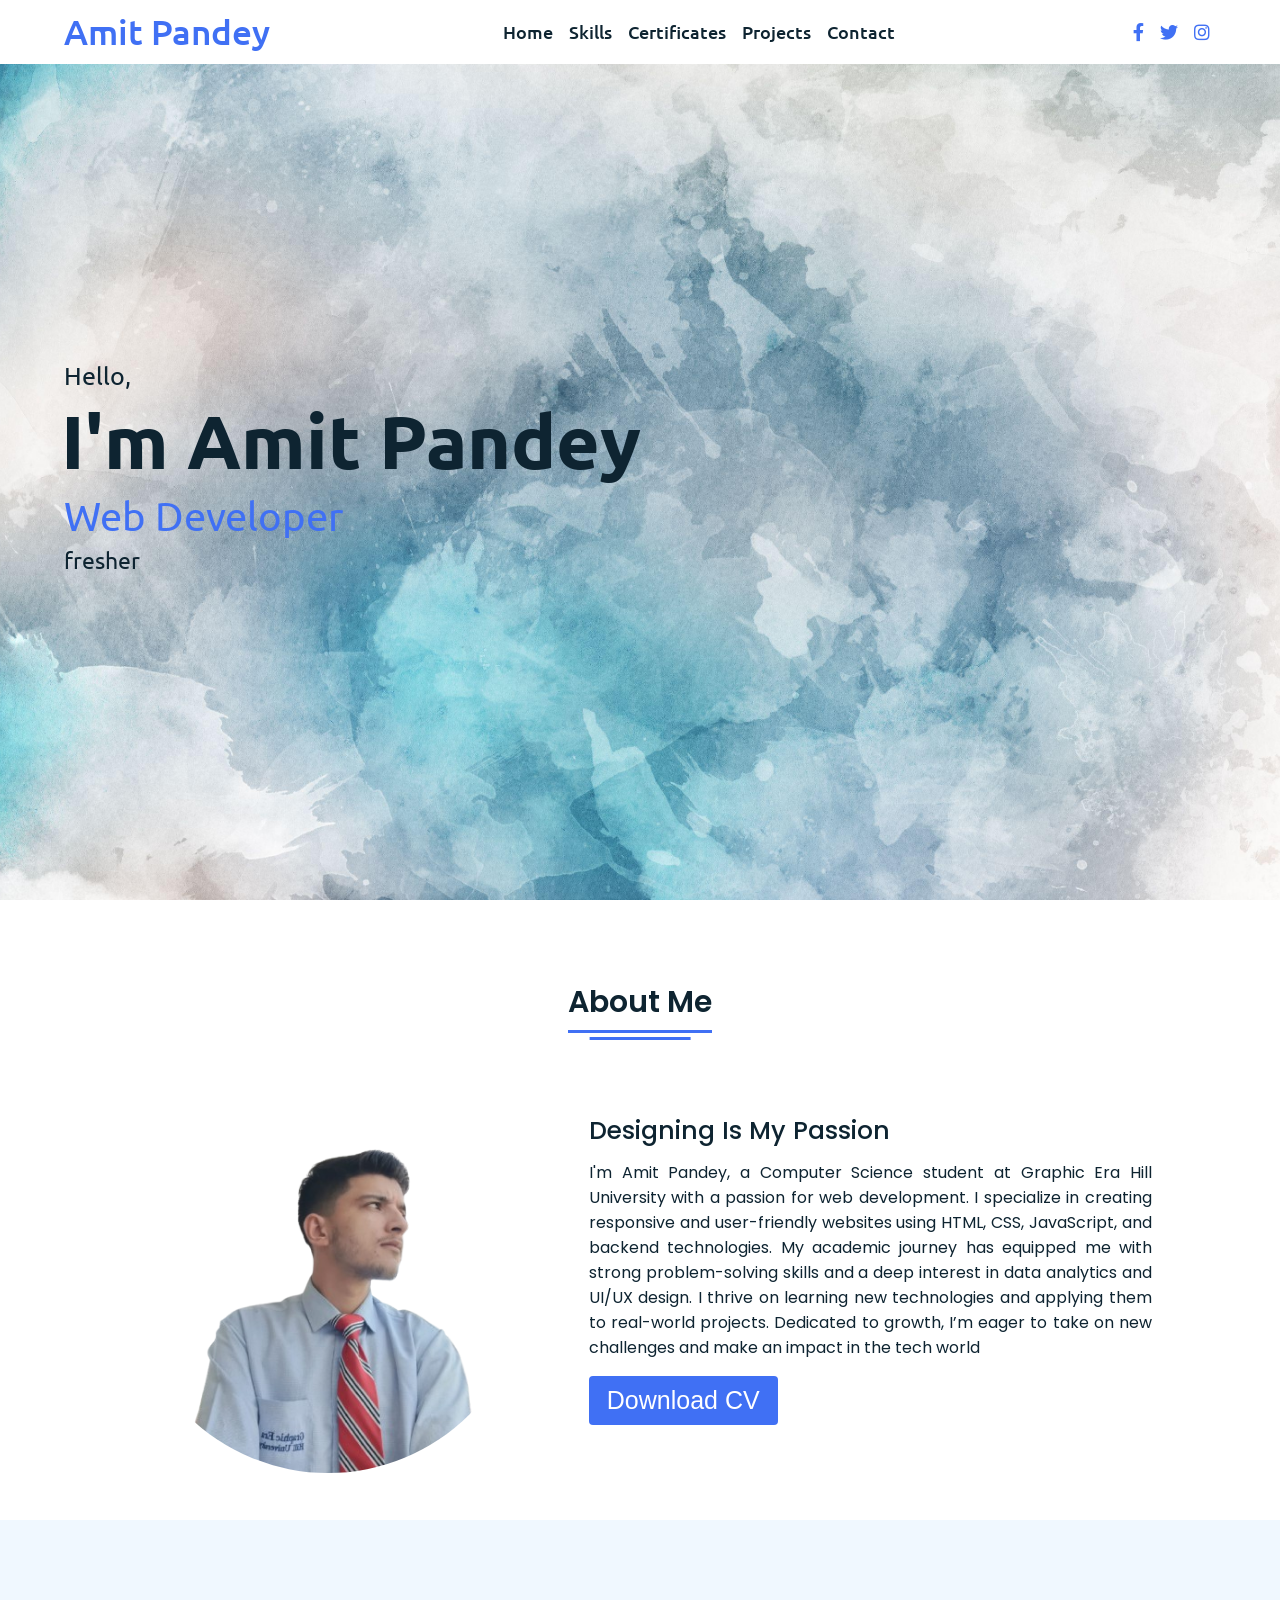
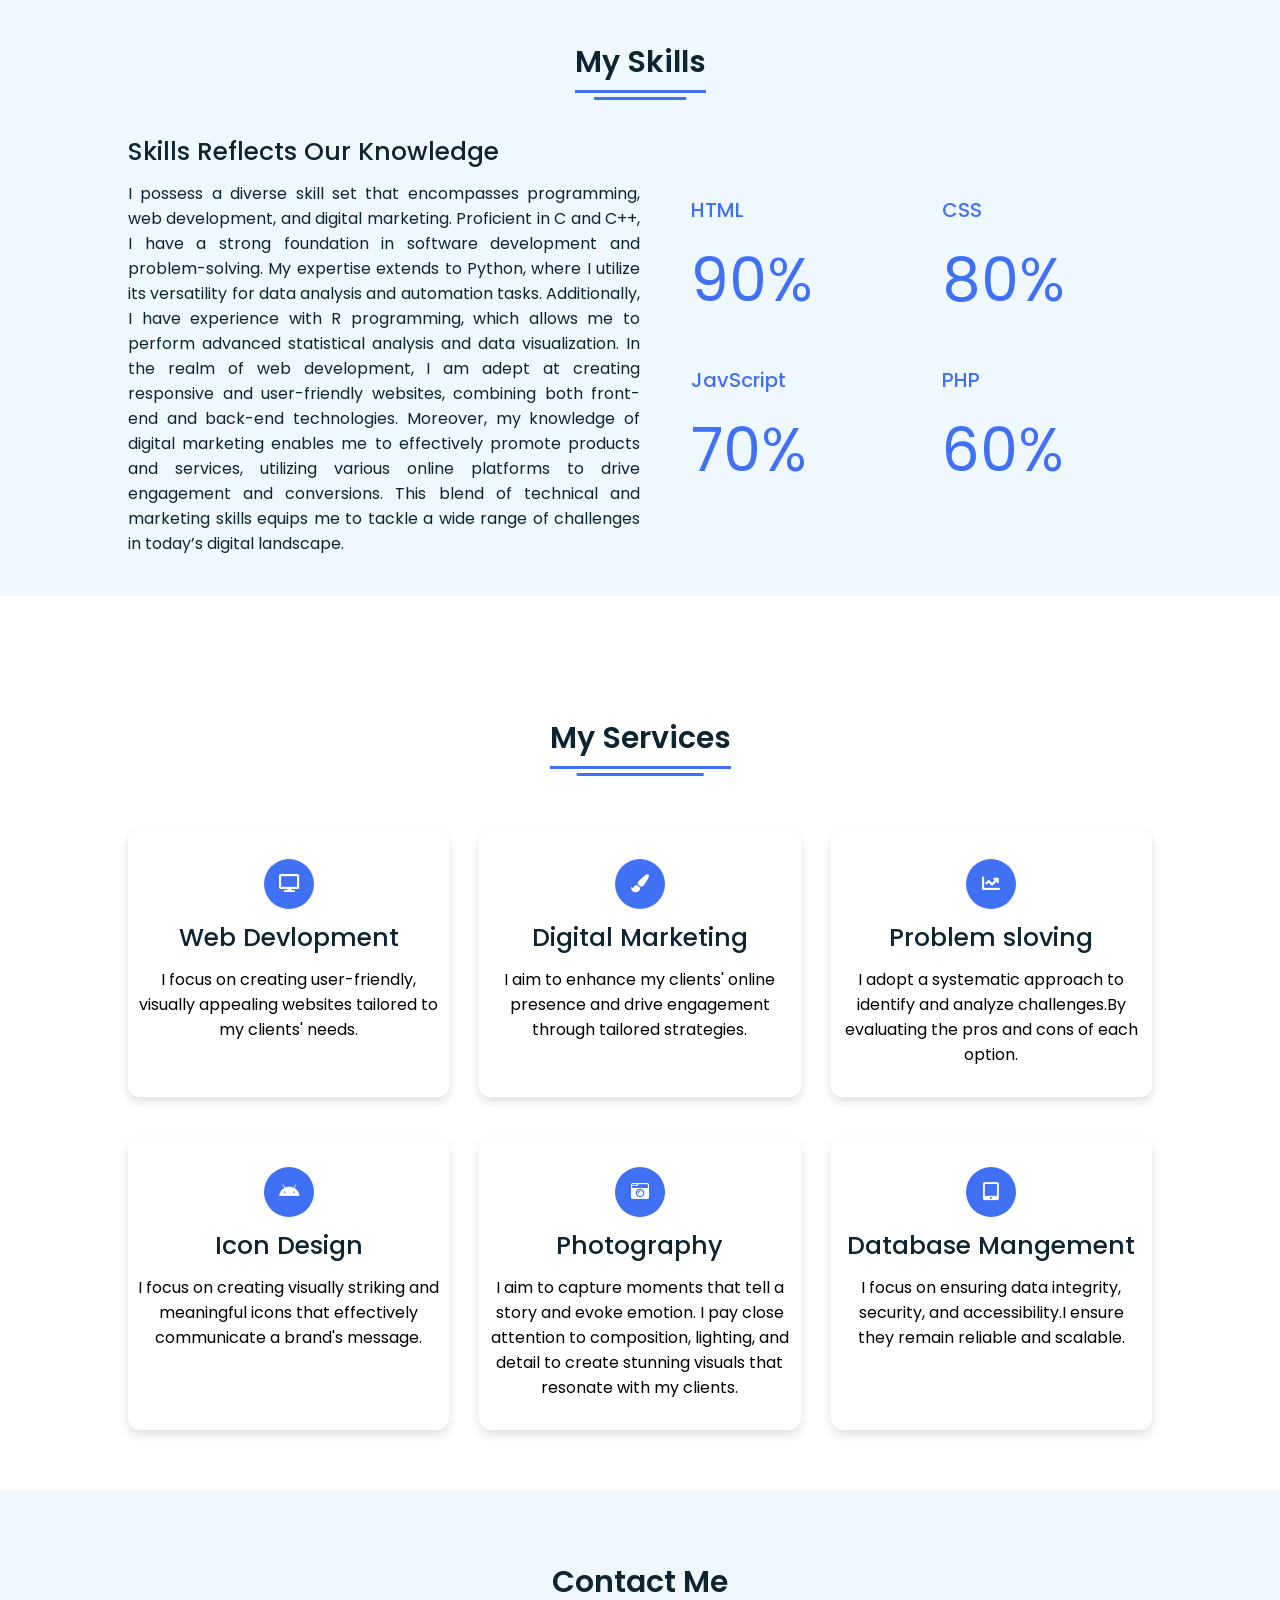
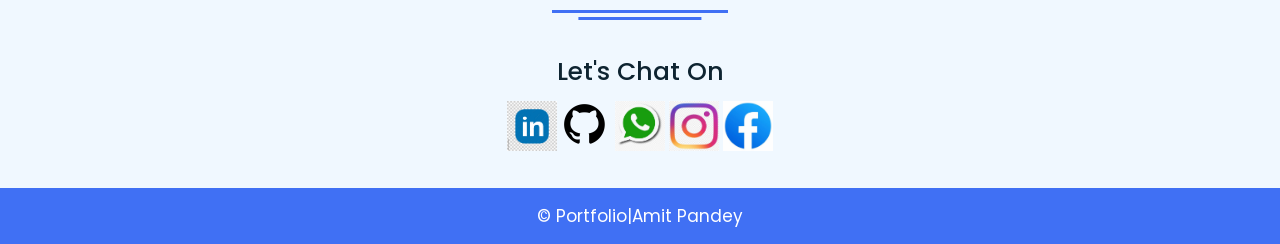
<file: index.html>
<!DOCTYPE html>
<html lang="en" dir="ltr">
  <head>
    <meta charset="UTF-8" />
    <title>Portfolio|Home</title>
    <link rel="stylesheet" href="css/portfolio.css" />
    <link rel="stylesheet" href="https://cdnjs.cloudflare.com/ajax/libs/font-awesome/5.15.2/css/all.min.css" />
    <meta name="viewport" content="width=device-width, initial-scale=1.0" />
  </head>
  <body>
    <div class="scroll-button">
      <a href="index.html"><i class="fas fa-arrow-up"></i></a>
    </div>
    <nav>
      <div class="navbar">
        <div class="logo"><a href="contect.html">Amit Pandey</a></div>
        <ul class="menu">
          <li><a href="index.html">Home</a></li>
          <li><a href="skills.html">Skills</a></li>
          <li><a href="certificates.html">Certificates</a></li>
          <li><a href="projects.html">Projects</a></li>
          <li><a href="contect.html">Contact</a></li>
          <div class="cancel-btn">
            <i class="fas fa-times" id="phone_menu"></i>
          </div>
        </ul>
        <div class="media-icons">
          <a href="https://www.facebook.com/me/"><i class="fab fa-facebook-f"></i></a>
          <a href="https://x.com/CodeCrunchersTV"><i class="fab fa-twitter"></i></a>
          <a href="https://www.instagram.com/with_a.m.i.t/"><i class="fab fa-instagram"></i></a>
        </div>
        
      </div>
    </nav>

    <!-- Home Section Start -->
    <section class="home" id="home">
      <div class="home-content">
        <div class="text">
          <div class="text-one">Hello,</div>
          <div class="text-two">I'm Amit Pandey</div>
          <div class="text-three">Web Developer</div>
          <div class="text-four">fresher</div>
        </div>
      </div>
    </section>

    <!-- About Section Start -->
    <section class="about" id="about">
      <div class="content">
        <div class="title"><span>About Me</span></div>
        <div class="about-details">
          <div class="left">
            <img src="img/myphoto.png" alt="" />
          </div>
          <div class="right">
            <div class="topic">Designing Is My Passion</div>
            <p>
              I'm Amit Pandey, a Computer Science student at Graphic Era Hill University with a passion for web development. I specialize in creating responsive and user-friendly websites using HTML, CSS, JavaScript, and backend technologies. My academic journey has equipped me with strong problem-solving skills and a deep interest in data analytics and UI/UX design. I thrive on learning new technologies and applying them to real-world projects. Dedicated to growth, I’m eager to take on new challenges and make an impact in the tech world
            </p>
            <div class="button">
              <button href="" value="file">Download CV</button>
            </div>
          </div>
        </div>
      </div>
    </section>

    <!-- My Skill Section Start -->
    <!-- Section Tag and Other Div will same where we need to put same CSS -->
    <section class="skills" id="skills">
      <div class="content">
        <div class="title"><span>My Skills</span></div>
        <div class="skills-details">
          <div class="text">
            <div class="topic">Skills Reflects Our Knowledge</div>
<p>I possess a diverse skill set that encompasses programming, web development, and digital marketing. Proficient in C and C++, I have a strong foundation in software development and problem-solving. My expertise extends to Python, where I utilize its versatility for data analysis and automation tasks. Additionally, I have experience with R programming, which allows me to perform advanced statistical analysis and data visualization. In the realm of web development, I am adept at creating responsive and user-friendly websites, combining both front-end and back-end technologies. Moreover, my knowledge of digital marketing enables me to effectively promote products and services, utilizing various online platforms to drive engagement and conversions. This blend of technical and marketing skills equips me to tackle a wide range of challenges in today’s digital landscape.</p>
          </div>
          <div class="boxes">
            <div class="box">
              <div class="topic">HTML</div>
              <div class="per">90%</div>
            </div>
            <div class="box">
              <div class="topic">CSS</div>
              <div class="per">80%</div>
            </div>
            <div class="box">
              <div class="topic">JavScript</div>
              <div class="per">70%</div>
            </div>
            <div class="box">
              <div class="topic">PHP</div>
              <div class="per">60%</div>
            </div>
          </div>
        </div>
      </div>
    </section>

    <!-- My Services Section Start -->
    <section class="services" id="services">
      <div class="content">
        <div class="title"><span>My Services</span></div>
        <div class="boxes">
          <div class="box">
            <div class="icon">
              <i class="fas fa-desktop"></i>
            </div>
            <div class="topic">Web Devlopment</div>
            <p>I focus on creating user-friendly, visually appealing websites tailored to my clients' needs.</p>
          </div>
          <div class="box">
            <div class="icon">
              <i class="fas fa-paint-brush"></i>
            </div>
            <div class="topic">Digital Marketing</div>
            <p>I aim to enhance my clients' online presence and drive engagement through tailored strategies.</p>
          </div>
          <div class="box">
            <div class="icon">
              <i class="fas fa-chart-line"></i>
            </div>
            <div class="topic">Problem sloving</div>
            <p>I adopt a systematic approach to identify and analyze challenges.By evaluating the pros and cons of each option.</p>
          </div>
          <div class="box">
            <div class="icon">
              <i class="fab fa-android"></i>
            </div>
            <div class="topic">Icon Design</div>
            <p>I focus on creating visually striking and meaningful icons that effectively communicate a brand's message.</p>
          </div>
          <div class="box">
            <div class="icon">
              <i class="fas fa-camera-retro"></i>
            </div>
            <div class="topic">Photography</div>
            <p>I aim to capture moments that tell a story and evoke emotion. I pay close attention to composition, lighting, and detail to create stunning visuals that resonate with my clients.</p>
          </div>
          <div class="box">
            <div class="icon">
              <i class="fas fa-tablet-alt"></i>
            </div>
            <div class="topic">Database Mangement</div>
            <p>I focus on ensuring data integrity, security, and accessibility.I ensure they remain reliable and scalable.</p>
          </div>
        </div>
      </div>
    </section>

    <!-- Contact Me section Start -->
    <section class="contact" id="contact">
      <div class="content">
        <div class="title"><span>Contact Me</span></div>
        <div class="text">
          <div class="topic">Let's Chat On</div>
          <a href="https://www.linkedin.com/in/amit-pandey-a8a4012a5/?lipi=urn%3Ali%3Apage%3Ad_flagship3_feed%3BUiGsypplTiOs8cSrGOnVCQ%3D%3D"><img src="img/lll.jpg" alt="LinkedIn"></a>
          <a href="https://github.com/codecruncher01"><img src="img/git.png" alt="GitHub"></a>
          <a href="contect.html"><img src="img/wh.jpg" alt="Whatsapp"></a>
          <a href="https://www.instagram.com/with_a.m.i.t/"><img src="img/ins.jpg" alt="Instagram"></a>
          <a href="https://www.facebook.com/me/"><img src="img/fb.jpg" alt="Facebook"></a>
          </div>
        </div>
      </div>
    </section>

    <!-- Footer Section Start -->
    <footer>
      <div class="text">
        <span> &#169; Portfolio|Amit Pandey</span>
      </div>
    </footer>

    <script src="portfolio.js"></script>
  </body>
</html>
</file>
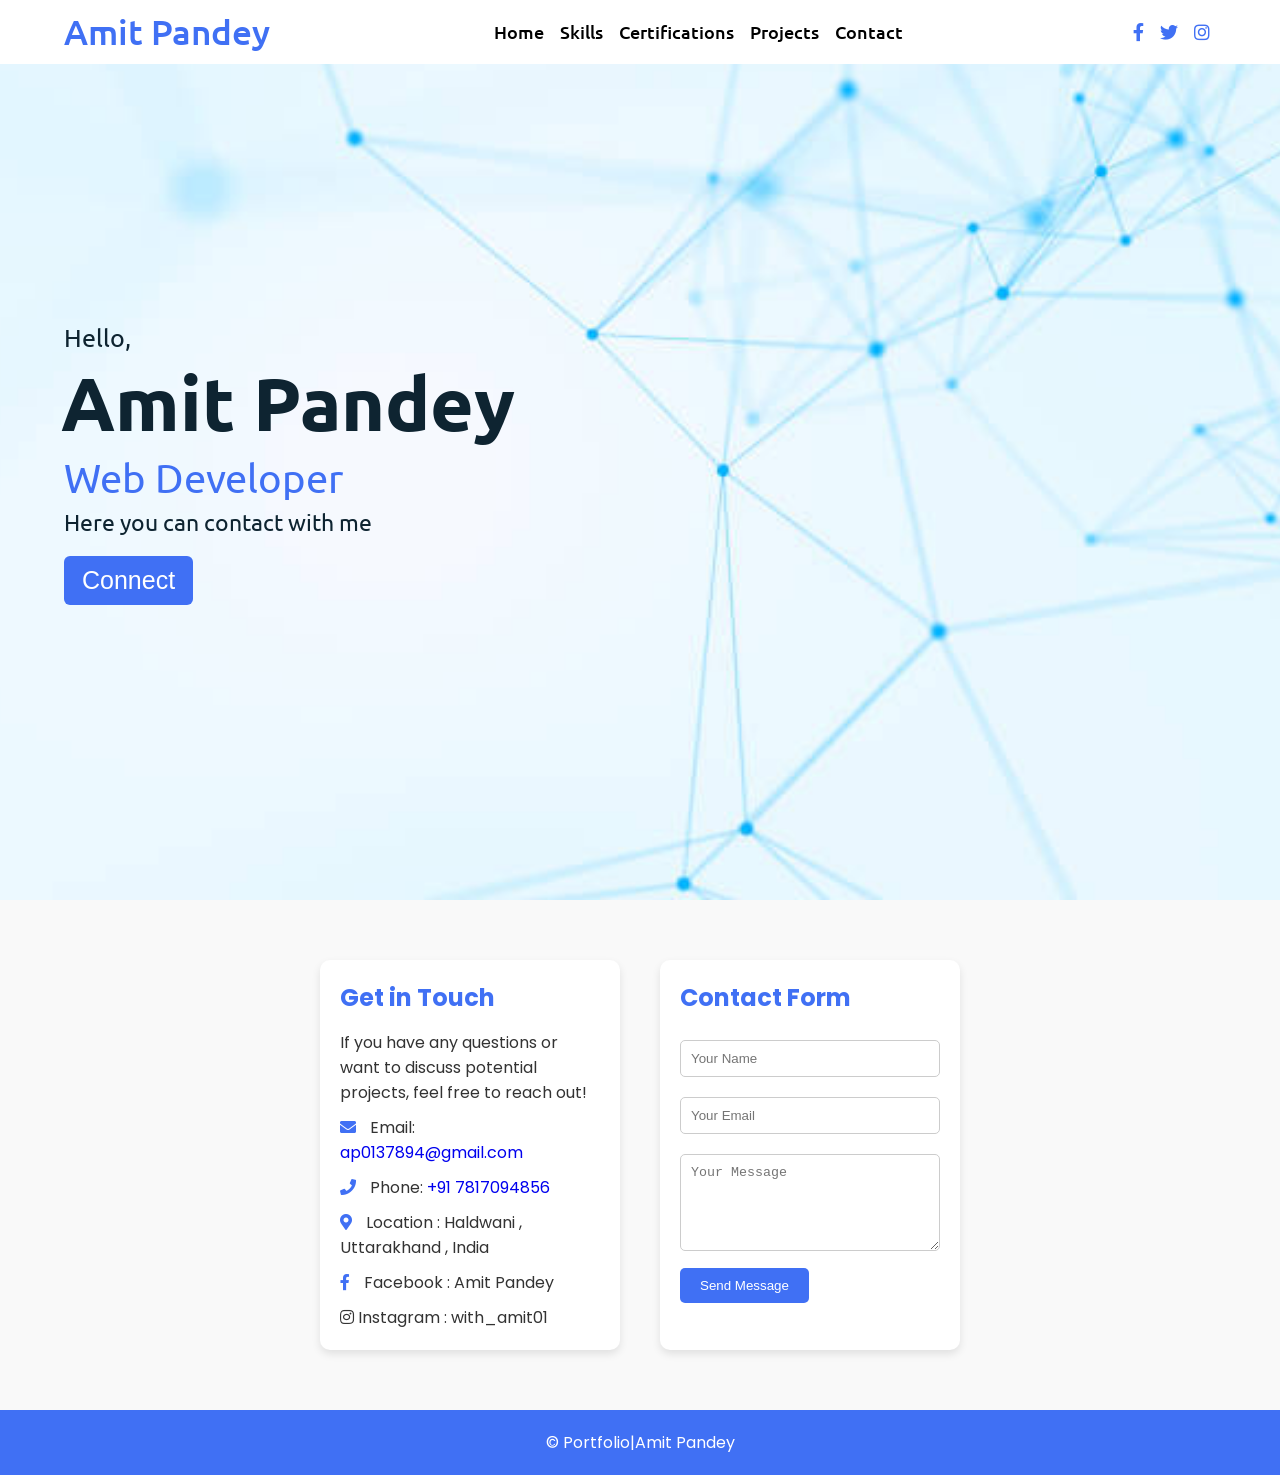
<file: contect.html>
<!DOCTYPE html>
<html lang="en">
  <head>
    <meta charset="UTF-8" />
    <meta name="viewport" content="width=device-width, initial-scale=1.0" />
    <title>Portfolio|Contact</title>
    <link rel="stylesheet" href="css/contect.css" />
    <link rel="stylesheet" href="https://cdnjs.cloudflare.com/ajax/libs/font-awesome/5.15.2/css/all.min.css" />
  </head>
  <body>
    <nav>
        <div class="navbar">
          <div class="logo"><a href="contect.css">Amit Pandey</a></div>
          <ul class="menu">
            <li><a href="index.html">Home</a></li>
            <li><a href="skills.html">Skills</a></li>
            <li><a href="certificates.html">Certifications</a></li>
            <li><a href="projects.html">Projects</a></li>
            <li><a href="contect.html">Contact</a></li>
            <div class="cancel-btn">
              <i class="fas fa-times"></i>
            </div>
          </ul> 
          <div class="media-icons">
            <a href="https://www.facebook.com/me/"><i class="fab fa-facebook-f"></i></a>
            <a href="https://x.com/CodeCrunchersTV"><i class="fab fa-twitter"></i></a>
            <a href="https://www.instagram.com/with_a.m.i.t/"><i class="fab fa-instagram"></i></a>
          </div>
        </div>
        <div class="menu-btn">
          <i class="fas fa-bars"></i>
        </div>
      </nav>
  
      <!-- Home Section Start -->
      <section class="home" id="home">
        <div class="home-content">
          <div class="text">
            <div class="text-one">Hello,</div>
            <div class="text-two">Amit Pandey</div>
            <div class="text-three">Web Developer</div>
            <div class="text-four">Here you can contact with me</div>
          </div>
          <div class="button">
            <button>Connect</button>
          </div>
        </div>
      </section>

    <!-- Contact Section Start -->
    <section class="contact" id="contact">
      <div class="contact-container">
        <div class="contact-info">
          <h2>Get in Touch</h2>
          <p>If you have any questions or want to discuss potential projects, feel free to reach out!</p>
          <div class="info-item">
            <i class="fas fa-envelope"></i>
            <span>Email: <a href="ap0137894@gmail.com">
                  ap0137894@gmail.com</a></span>
          </div>
          <div class="info-item">
            <i class="fas fa-phone"></i>
            <span>Phone: <a href="tel: +91 7817094856">
                  +91 7817094856</a></span>
          </div>
          <div class="info-item">
            <i class="fas fa-map-marker-alt"></i>
            <span> Location : Haldwani , 
                    Uttarakhand , India</span>
          </div>
        <div class="info-item">
          <i class="fab fa-facebook-f"></i>
          <span> Facebook : Amit Pandey</span>
        </div>
        <div>
          <i class="fab fa-instagram"></i>
          <span>Instagram : with_amit01</span>
        </div>
        </div>

        <div class="contact-form">
          <h2>Contact Form</h2>
          <form action="your-form-handler.php" method="POST">
            <input type="text" name="name" placeholder="Your Name" required />
            <input type="email" name="email" placeholder="Your Email" required />
            <textarea name="message" rows="5" placeholder="Your Message" required></textarea>
            <button type="submit">Send Message</button>
          </form>
        </div>
      </div>
    </section>

    <footer>
      <div class="text">
        <span>&#169; Portfolio|Amit Pandey</span>
      </div>
    </footer>
  </body>
</html>
</file>
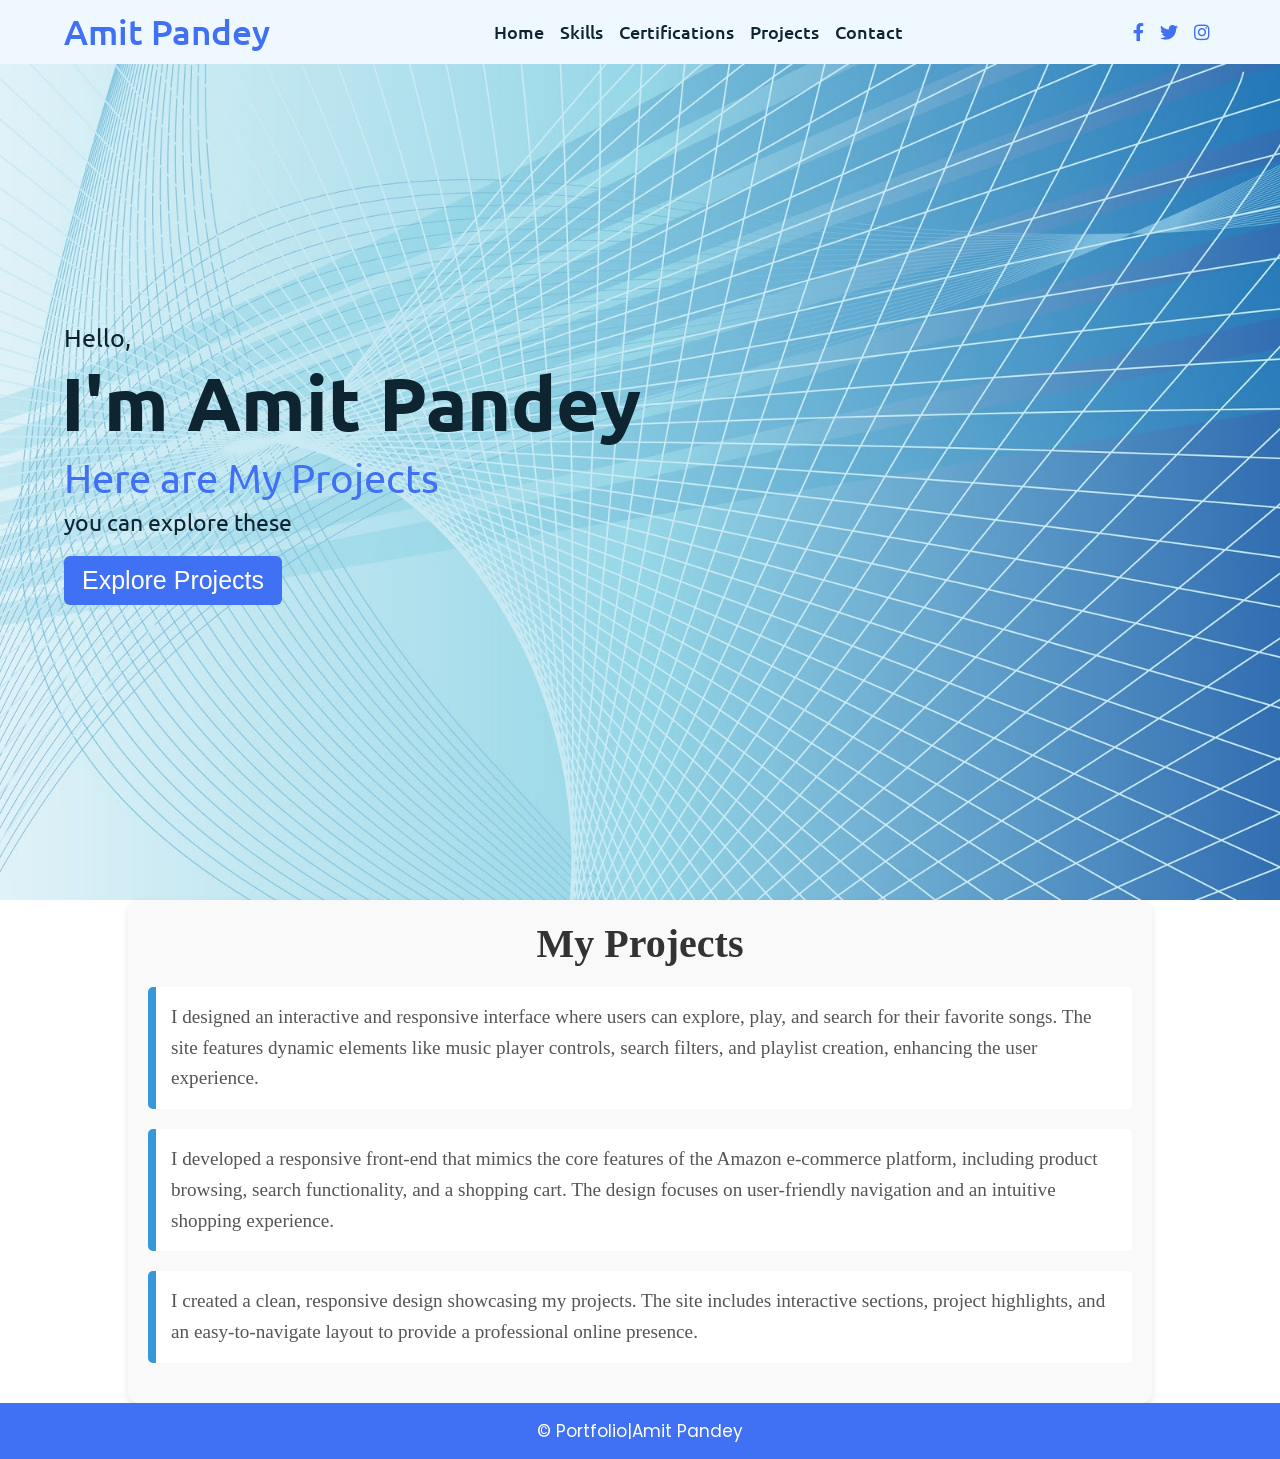
<file: projects.html>
<!DOCTYPE html>
<html lang="en" dir="ltr">
  <head>
    <meta charset="UTF-8" />
    <title>Portfolio|Projects</title>
    <link rel="stylesheet" href="css/projects.css" />
    <link rel="stylesheet" href="https://cdnjs.cloudflare.com/ajax/libs/font-awesome/5.15.2/css/all.min.css" />
    <meta name="viewport" content="width=device-width, initial-scale=1.0" />
  </head>
  <body>
    <nav>
      <div class="navbar">
        <div class="logo"><a href="contect.html">Amit Pandey</a></div>
        <ul class="menu">
          <li><a href="index.html">Home</a></li>
          <li><a href="skills.html">Skills</a></li>
          <li><a href="certificates.html">Certifications</a></li>
          <li><a href="projects.html">Projects</a></li>
          <li><a href="contect.html">Contact</a></li>
          <div class="cancel-btn">
            <i class="fas fa-times"></i>
          </div>
        </ul>
        <div class="media-icons">
          <a href="https://www.facebook.com/me/"><i class="fab fa-facebook-f"></i></a>
          <a href="https://x.com/CodeCrunchersTV"><i class="fab fa-twitter"></i></a>
          <a href="https://www.instagram.com/with_a.m.i.t/"><i class="fab fa-instagram"></i></a>
        </div>
      </div>
    </nav>

    <!-- Home Section Start -->
    <section class="home" id="home">
      <div class="home-content">
        <div class="text">
          <div class="text-one">Hello,</div>
          <div class="text-two">I'm Amit Pandey</div>
          <div class="text-three">Here are My Projects</div>
          <div class="text-four">you can explore these</div>
        </div>
        <div class="button">
          <button> Explore Projects</button>
        </div>
      </div>
    </section>
    <div class="projects">
      <h1 id="projects-title">My Projects</h1>
      <div class="project">
        <p>I designed an interactive and responsive interface where users can explore, play, and search for their favorite songs. The site features dynamic elements like music player controls, search filters, and playlist creation, enhancing the user experience.</p>
      </div>
      <div class="project">
        <p>I developed a responsive front-end that mimics the core features of the Amazon e-commerce platform, including product browsing, search functionality, and a shopping cart. The design focuses on user-friendly navigation and an intuitive shopping experience.</p>
      </div>
      <div class="project">
        <p>I created a clean, responsive design showcasing my projects. The site includes interactive sections, project highlights, and an easy-to-navigate layout to provide a professional online presence.</p>
      </div>
    </div>
    <footer>
      <div class="text">
        <span> &#169; Portfolio|Amit Pandey</span>
      </div>
    </footer>
  </body>
</html>
</file>
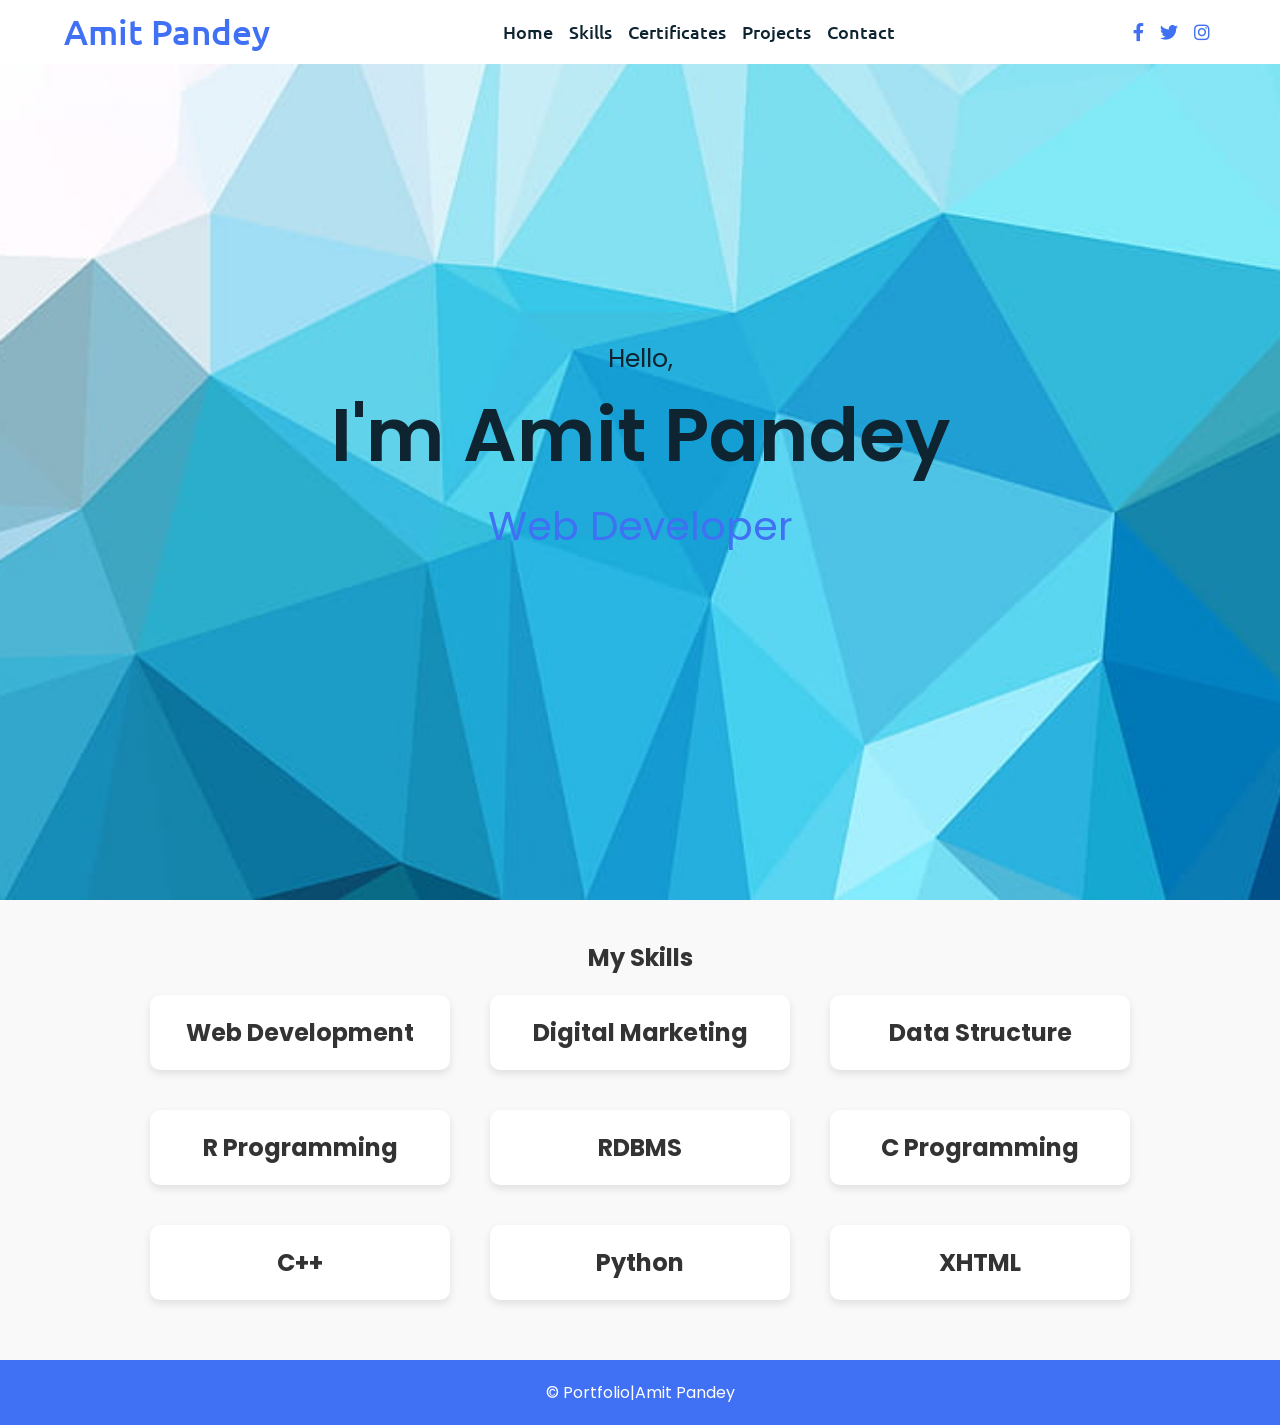
<file: skills.html>
<!DOCTYPE html>
<html lang="en" dir="ltr">
<head>
    <meta charset="UTF-8" />
    <meta name="viewport" content="width=device-width, initial-scale=1.0" />
    <title>Portfolio | Home</title>
    <link rel="stylesheet" href="css/skills.css" />
    <link rel="stylesheet" href="https://cdnjs.cloudflare.com/ajax/libs/font-awesome/5.15.2/css/all.min.css" />
    <link rel="stylesheet" href="https://fonts.googleapis.com/css2?family=Poppins:wght@400;500;600;700&family=Ubuntu:wght@400;500;700&display=swap">
</head>
<body>
    <nav>
        <div class="navbar">
            <div class="logo"><a href="contact.html">Amit Pandey</a></div>
            <ul class="menu">
                <li><a href="index.html">Home</a></li>
                <li><a href="skills.html">Skills</a></li>
                <li><a href="certificates.html">Certificates</a></li>
                <li><a href="projects.html">Projects</a></li>
                <li><a href="contact.html">Contact</a></li>
            </ul>
            <div class="media-icons">
                <a href="https://www.facebook.com/me/"><i class="fab fa-facebook-f"></i></a>
                <a href="https://x.com/CodeCrunchersTV"><i class="fab fa-twitter"></i></a>
                <a href="https://www.instagram.com/with_a.m.i.t/"><i class="fab fa-instagram"></i></a>
            </div>
        </div>
    </nav>

    <!-- Home Section Start -->
    <section class="home" id="home">
        <div class="home-content">
            <div class="text">
                <div class="text-one">Hello,</div>
                <div class="text-two">I'm Amit Pandey</div>
                <div class="text-three">Web Developer</div>
                           </div>
        </div>
    </section>
    <!-- Skills Section Start -->
    <section class="certificates" id="certificates">
        <h1 style="text-align: center;">My Skills</h1>
        <div class="certificate-container">
            <div class="certificate-card"><h2>Web Development</h2></div>
            <div class="certificate-card"><h2>Digital Marketing</h2></div>
            <div class="certificate-card"><h2>Data Structure</h2></div>
            <div class="certificate-card"><h2>R Programming</h2></div>
            <div class="certificate-card"><h2>RDBMS</h2></div>
            <div class="certificate-card"><h2>C Programming</h2></div>
            <div class="certificate-card"><h2>C++</h2></div>
            <div class="certificate-card"><h2>Python</h2></div>
            <div class="certificate-card"><h2>XHTML</h2></div>
        </div>
    </section>
    <footer>
        <div class="text">
            <span>&#169; Portfolio|Amit Pandey</span>
        </div>
    </footer>
</body>
</html>
</file>
<file: css/portfolio.css>
/* Google Font CDN Link */
@import url('https://fonts.googleapis.com/css2?family=Poppins:wght@400;500;600;700&family=Ubuntu:wght@400;500;700&display=swap');
*{
  margin: 0;
  padding: 0;
  box-sizing: border-box;
  text-decoration: none;
  scroll-behavior: smooth;
}
@media (max-width: 500px){
  .home .button button {
    padding: 6px 12px;
  }
}

/* Custom Scroll Bar CSS */
::-webkit-scrollbar {
    width: 10px;
}
::-webkit-scrollbar-track {
    background: #f1f1f1;
}
::-webkit-scrollbar-thumb {
    background: #6e93f7;
    border-radius: 12px;
    transition: all 0.3s ease;
}

::-webkit-scrollbar-thumb:hover {
    background: #4070f4;
}
/* navbar styling */
nav{
 background-color: #ffffff;
  position: fixed;
  width: 100%;
  padding: 10px 0;
  z-index: 998;
  transition: all 0.3s ease;
  font-family: 'Ubuntu', sans-serif;
}
nav.sticky{
  background: #4070f4;
  padding: 13px 0;
}
nav .navbar{
  width: 90%;
  display: flex;
  justify-content: space-between;
  align-items: center;
  margin: auto;
}
nav .navbar .logo a{
  font-weight: 500;
  font-size: 35px;
  color: #4070f4;
}
nav.sticky .navbar .logo a{
  color: #fff;
}
nav .navbar .menu{
  display: flex;
  position: relative;
}
nav .navbar .menu li{
  list-style: none;
  margin: 0 8px;
}
.navbar .menu a{
  font-size: 18px;
  font-weight: 500;
  color: #0E2431;
  padding: 6px 0;
  transition: all 0.4s ease;
}
.navbar .menu a:hover{
  color: #4070f4;
}
nav.sticky .menu a{
  color: #FFF;
}
nav.sticky .menu a:hover{
  color: #0E2431;
}
.navbar .media-icons a{
  color: #4070f4;
  font-size: 18px;
  margin: 0 6px;
}
nav.sticky .media-icons a{
  color: #FFF;
}

/* Side Navigation Menu Button CSS */
nav .menu-btn,
.navbar .menu .cancel-btn{
  position: absolute;
  color: #fff;
  right: 30px;
  top: 20px;
  font-size: 20px;
  cursor: pointer;
  transition: all 0.3s ease;
  display: none;
}
nav .menu-btn{
  color: #4070f4;
}
nav.sticky .menu-btn{
  color: #000000;
}
.navbar .menu .menu-btn{
  color: #000000;
}

/* home section styling */
.home{
  height: 100vh;
  width: 100%;
  background: url(../img/b1.jpg) no-repeat;
  background-size: cover;
  background-position: center;
  background-attachment: fixed;
  font-family: 'Ubuntu', sans-serif;
}
.home .home-content{
  width: 90%;
  height: 100%;
  margin: auto;
  display: flex;
  flex-direction: column;
  justify-content: center;
}
.home .text-one{
  font-size: 25px;
  color: #0E2431;
}
.home .text-two{
  color: #0E2431;
  font-size: 75px;
  font-weight: 600;
  margin-left: -3px;
}
.home .text-three{
  font-size: 40px;
  margin: 5px 0;
  color: #4070f4;
}
.home .text-four{
  font-size: 23px;
  margin: 5px 0;
  color: #0E2431;
}
.home .button{
  margin: 14px 0;
}
.home .button button{
  outline: none;
  padding: 8px 16px;
  border-radius: 6px;
  font-size: 25px;
  font-weight: 400;
  background: #4070f4;
  color: #fff;
  cursor: pointer;
  border: 2px solid transparent;
  transition: all 0.4s ease;
}
.home .button button:hover{
  border-color: #4070f4;
  background-color: #fff;
  color: #4070f4;
}
/* Hide the menu by default for mobile screens */
.menu {
  display: flex;
  justify-content: center;
}

.menu.active {
  display: block;
}

.menu-btn {
  display: block;
}

.cancel-btn {
  display: none;
}

/* Media query to apply these styles only on smaller screens */
@media (max-width: 768px) {
  .menu {
    position: absolute;
    top: 70px;
    right: 0;
    height: 100vh;
    width: 100%;
    background-color: #fff;
    flex-direction: column;
    justify-content: center;
    align-items: center;
    display: none;
  }

  .menu.active {
    display: flex;
  }

  .menu-btn {
    display: block;
  }

  .cancel-btn {
    display: none;
  }

  .menu-btn,
  .cancel-btn {
    display: block;
    cursor: pointer;
  }
}

/* About Section Styling */
/* Those Elements Where We Have Apply Same CSS,
 I'm Selecting Directly 'Section Tag' and 'Class'  */
section{
  padding-top: 40px;
}
section .content{
  width: 80%;
  margin: 40px auto;
  font-family: 'Poppins', sans-serif;
}
.about .about-details{
  display: flex;
  justify-content: space-between;
  align-items: center;
}
section .title{
  display: flex;
  justify-content: center;
  margin-bottom: 40px;
}
section .title span{
  color: #0E2431;
  font-size: 30px;
  font-weight: 600;
  position: relative;
  padding-bottom: 8px;
}
section .title span::before,
section .title span::after{
  content: '';
  position: absolute;
  height: 3px;
  width: 100%;
  background: #4070f4;
  left: 0;
  bottom: 0;
}
section .title span::after{
  bottom: -7px;
  width: 70%;
  left: 50%;
  transform: translateX(-50%);
}
.about .about-details .left{
  width: 45%;
}
.about .left img{
  height: 400px;
  width: 400px;
  object-fit: cover;
  border-radius: 50%;
}
.about-details .right{
  width: 55%;
}
section  .topic{
  color: #0E2431;
  font-size: 25px;
  font-weight: 500;
  margin-bottom: 10px;
}
.topic img{
    height: 20px;
    width: 20px;
}
.about-details .right p{
  text-align: justify;
  color: #0E2431;
}
section .button{
  margin: 16px 0;
}
section .button button{
  outline: none;
  padding: 8px 16px;
  border-radius: 4px;
  font-size: 25px;
  font-weight: 400;
  background: #4070f4;
  color: #fff;
  border: 2px solid transparent;
  cursor: pointer;
  transition: all 0.4s ease;
}
section .button1 button{
  outline: none;
  padding: 8px 16px;
  border: #100043;
  border-radius: 20px;
  font-size: 25px;
  font-weight: 400;
  background:#4070f468;
  color: #fff;
  border: 2px solid transparent;
  cursor: pointer;
  transition: all 0.4s ease;
}

section .button1 button:hover{
  border-color: #4070f4;
  background-color: #fff;
  color: #4070f4;
}
section .button button:hover{
  border-color: #4070f4;
  background-color: #fff;
  color: #4070f4;
}

 /* My Skills CSS */
 .skills{
   background: #F0F8FF;
 }
 .skills .content{
   padding: 40px 0;
 }
 .skills .skills-details{
   display: flex;
   justify-content: space-between;
   align-items: center;
 }
 .skills-details .text{
   width: 50%;
 }
 .skills-details p{
   color: #0E2431;
   text-align: justify;
 }
.skills .skills-details .experience{
  display: flex;
  align-items: center;
  margin: 0 10px;
}
.skills-details .experience .num{
  color: #0E2431;
  font-size: 80px;
}
.skills-details .experience .exp{
  color: #0E2431;
  margin-left: 20px;
  font-size: 18px;
  font-weight: 500;
  margin: 0 6px;
}
.skills-details .boxes{
  width: 45%;
  display: flex;
  flex-wrap: wrap;
  justify-content: space-between;
}
.skills-details .box{
  width: calc(100% / 2 - 20px);
  margin: 20px 0;
}
.skills-details .boxes .topic{
  font-size: 20px;
  color: #4070f4;
}
.skills-details .boxes .per{
  font-size: 60px;
  color: #4070f4;
}

/* My Services CSS */
.services .boxes{
  display: flex;
  flex-wrap: wrap;
  justify-content: space-between;
}
.services .boxes .box{
  margin: 20px 0;
  width: calc(100% / 3 - 20px);
  text-align: center;
  border-radius: 12px;
  padding: 30px 10px;
  box-shadow: 0 5px 10px rgba(0, 0, 0, 0.12);
  cursor: default;
  transition: all 0.4s ease;
}
.services .boxes .box:hover{
  background: #4070f4;
  color: #fff;
}
.services .boxes .box .icon{
  height: 50px;
  width: 50px;
  background: #4070f4;
  border-radius: 50%;
  text-align: center;
  line-height: 50px;
  font-size: 18px;
  color: #fff;
  margin: 0 auto 10px auto;
  transition: all 0.4s ease;
}
.boxes .box:hover .icon{
  background-color: #fff;
  color: #4070f4;
}
.services .boxes .box:hover .topic,
.services .boxes .box:hover p{
  color: #0E2431;
  transition: all 0.4s ease;
}
.services .boxes .box:hover .topic,
.services .boxes .box:hover p{
  color: #fff;
}
/* Contact Me CSS */
.contact{
  background: #F0F8FF;
}
.contact .content{
  margin: 0 auto;
  padding: 30px 0;
}
.contact .text{
  width: 80%;
  text-align: center;
  margin: auto;
}

section div a img{
    width: 50px;
    height: 50px;
}
/* Footer CSS */
footer{
  background: #4070f4;
  padding: 15px 0;
  text-align: center;
  font-family: 'Poppins', sans-serif;
}
footer .text span{
  font-size: 17px;
  font-weight: 400;
  color: #fff;
}
footer .text span a{
  font-weight: 500;
  color: #FFF;
}
footer .text span a:hover{
  text-decoration: underline;
}
/* Scroll TO Top Button CSS */
.scroll-button a{
  position: fixed;
  bottom: 20px;
  right: 20px;
  color: #fff;
  background: #4070f4;
  padding: 7px 12px;;
  font-size: 18px;
  border-radius: 6px;
  box-shadow: rgba(0, 0, 0, 0.15);
  display: none;
}

/* Responsive Media Query */
@media (max-width: 1190px) {
  section .content{
    width: 85%;
  }
}
@media (max-width: 1000px) {
  .about .about-details{
    justify-content: center;
    flex-direction: column;
  }
  .about .about-details .left{
    display: flex;
    justify-content: center;
    width: 100%;
  }
  .about-details .right{
    width: 90%;
    margin: 40px 0;
  }
  .services .boxes .box{
    margin: 20px 0;
    width: calc(100% / 2 - 20px);
  }
}
@media (max-width: 900px) {
  .about .left img{
    height: 350px;
    width: 350px;
  }
}

@media (max-width: 750px) {
  nav .navbar{
    width: 90%;
  }
  nav .navbar .menu{
    position: fixed;
    left: -100%;
    top: 0;
    background: #0E2431;
    height: 100vh;
    max-width: 400px;
    width: 100%;
    padding-top: 60px;
    flex-direction: column;
    align-items: center;
    transition: all 0.5s ease;
  }
  .navbar.active .menu{
    left: 0;
  }
  nav .navbar .menu a{
    font-size: 23px;
    display: block;
    color: #fff;
    margin: 10px 0;
  }
  nav.sticky .menu a:hover{
    color: #4070f4;
  }
  nav .navbar .media-icons{
    display: none;
  }
  nav .menu-btn,
  .navbar .menu .cancel-btn{
    display: block;
  }
  .home .text-two{
    font-size: 65px;
  }
  .home .text-three{
    font-size: 35px;
  }
  .skills .skills-details{
    align-items: center;
    justify-content: center;
    flex-direction: column;
  }
  .skills-details .text{
    width: 100%;
    margin-bottom: 50px;
  }
  .skills-details .boxes{
    justify-content: center;
    align-items: center;
    width: 100%;
  }
  .services .boxes .box{
    margin: 20px 0;
    width: 100%;
  }
  .contact .text{
    width: 100%;
}
}

@media (max-width: 500px){
  .home .text-two{
    font-size: 55px;
  }
  .home .text-three{
    font-size: 33px;
  }
  .skills-details .boxes .per{
    font-size: 50px;
    color: #4070f4;
  }
}
</file>
<file: css/contect.css>
/* Google Font CDN Link */
@import url('https://fonts.googleapis.com/css2?family=Poppins:wght@400;500;600;700&family=Ubuntu:wght@400;500;700&display=swap');

* {
  margin: 0;
  padding: 0;
  box-sizing: border-box;
  text-decoration: none;
  scroll-behavior: smooth;
}

/* Custom Scroll Bar CSS */
::-webkit-scrollbar {
  width: 10px;
}
::-webkit-scrollbar-track {
  background: #f1f1f1;
}
::-webkit-scrollbar-thumb {
  background: #6e93f7;
  border-radius: 12px;
  transition: all 0.3s ease;
}
::-webkit-scrollbar-thumb:hover {
  background: #4070f4;
}

/* navbar styling */
nav {
  position: absolute;
  width: 100%;
  padding: 10px 0;
  z-index: 998;
  transition: all 0.3s ease;
  font-family: 'Ubuntu', sans-serif;
  background-color: #ffffff;
}

nav.sticky {
  background: #4070f4;
  padding: 13px 0;
}

nav .navbar {
  width: 90%;
  display: flex;
  justify-content: space-between;
  align-items: center;
  margin: auto;
}

nav .navbar .logo a {
  font-weight: 500;
  font-size: 35px;
  color: #4070f4;
}

nav.sticky .navbar .logo a {
  color: #fff;
}

nav .navbar .menu {
  display: flex;
  position: relative;
}

nav .navbar .menu li {
  list-style: none;
  margin: 0 8px;
}

.navbar .menu a {
  font-size: 18px;
  font-weight: 500;
  color: #0E2431;
  padding: 6px 0;
  transition: all 0.4s ease;
}

.navbar .menu a:hover {
  color: #4070f4;
}

nav.sticky .menu a {
  color: #FFF;
}

nav.sticky .menu a:hover {
  color: #0E2431;
}

.navbar .media-icons a {
  color: #4070f4;
  font-size: 18px;
  margin: 0 6px;
}

nav.sticky .media-icons a {
  color: #FFF;
}

/* Side Navigation Menu Button CSS */
nav .menu-btn,
.navbar .menu .cancel-btn {
  position: absolute;
  color: #fff;
  right: 30px;
  top: 20px;
  font-size: 20px;
  cursor: pointer;
  transition: all 0.3s ease;
  display: none;
}

nav .menu-btn {
  color: #4070f4;
}

nav.sticky .menu-btn {
  color: #FFF;
}

.navbar .menu .menu-btn {
  color: #fff;
}

/* Responsive design to hide nav for mobile devices */
@media (max-width: 768px) {
  nav {
    display: none; /* Hide nav for screens smaller than 768px */
  }
}

/* Home section styling */
.home {
  height: 100vh;
  width: 100%;
  background: url(../img/gg.jpg) no-repeat;
  background-size: cover;
  background-position: center;
  background-attachment: fixed;
  font-family: 'Ubuntu', sans-serif;
}

.home .home-content {
  width: 90%;
  height: 100%;
  margin: auto;
  display: flex;
  flex-direction: column;
  justify-content: center;
}

.home .text-one {
  font-size: 25px;
  color: #0E2431;
}

.home .text-two {
  color: #0E2431;
  font-size: 75px;
  font-weight: 600;
  margin-left: -3px;
}

.home .text-three {
  font-size: 40px;
  margin: 5px 0;
  color: #4070f4;
}

.home .text-four {
  font-size: 23px;
  margin: 5px 0;
  color: #0E2431;
}

.home .button {
  margin: 14px 0;
}

.home .button button {
  outline: none;
  padding: 8px 16px;
  border-radius: 6px;
  font-size: 25px;
  font-weight: 400;
  background: #4070f4;
  color: #fff;
  cursor: pointer;
  border: 2px solid transparent;
  transition: all 0.4s ease;
}

.home .button button:hover {
  border-color: #4070f4;
  background-color: #fff;
}

/* About Section Styling */
section {
  padding-top: 40px;
}

section .content {
  width: 80%;
  margin: 40px auto;
  font-family: 'Poppins', sans-serif;
}

.about .about-details {
  display: flex;
  justify-content: space-between;
  align-items: center;
}

section .title {
  display: flex;
  justify-content: center;
  margin-bottom: 40px;
}

section .title span {
  color: #0E2431;
  font-size: 30px;
  font-weight: 600;
  position: relative;
  padding-bottom: 8px;
}

section .title span::before,
section .title span::after {
  content: '';
  position: absolute;
  height: 3px;
  width: 100%;
  background: #4070f4;
  left: 0;
  bottom: 0;
}

section .title span::after {
  bottom: -7px;
  width: 70%;
  left: 50%;
  transform: translateX(-50%);
}

.about .about-details .left {
  width: 45%;
}

.about .left img {
  height: 400px;
  width: 400px;
  object-fit: cover;
  border-radius: 12px;
}

.about-details .right {
  width: 55%;
}

section .topic {
  color: #0E2431;
  font-size: 25px;
  font-weight: 500;
  margin-bottom: 10px;
}

.topic img {
  height: 20px;
  width: 20px;
}

.about-details .right p {
  text-align: justify;
  color: #0E2431;
}

section .button {
  margin: 16px 0;
}

section .button button {
  outline: none;
  padding: 8px 16px;
  border-radius: 4px;
  font-size: 25px;
  font-weight: 400;
  background: #4070f4;
  color: #fff;
  border: 2px solid transparent;
  cursor: pointer;
  transition: all 0.4s ease;
}

section .button button:hover {
  border-color: #4070f4;
  background-color: #fff;
}

body {
  font-family: 'Poppins', sans-serif;
  background-color: #f9f9f9;
  color: #333;
}

.navbar .menu {
  display: flex;
  list-style: none;
}

.navbar .menu li {
  margin: 0 15px;
}

.navbar .menu a {
  color: #000000;
  text-decoration: none;
  font-size: 18px;
}

h1 {
  text-align: center;
  font-size: 2.5em;
  margin-top: 30px;
  color: #4070f4;
}
.button1 button{
  outline: none;
  padding: 8px 16px;
  border: #100043;
  border-radius: 20px;
  font-size: 25px;
  font-weight: 400;
  background:#4070f468;
  color: #fff;
  border: 2px solid transparent;
  cursor: pointer;
  transition: all 0.4s ease;
}

section .button1 button:hover{
  border-color: #4070f4;
  background-color: #fff;
  color: #4070f4;
}
/* Contact Section */
.contact {
  padding: 40px;
}

.contact-container {
  display: flex;
  justify-content: space-around;
  flex-wrap: wrap;
}

.contact-info,
.contact-form {
  background-color: white;
  border-radius: 10px;
  box-shadow: 0 4px 8px rgba(0, 0, 0, 0.1);
  margin: 20px;
  padding: 20px;
  width: 300px;
  
}

.contact-info h2,
.contact-form h2 {
  margin-bottom: 15px;
  color: #4070f4;
}

.info-item {
  margin: 10px 0;
}

.info-item i {
  margin-right: 10px;
  color: #4070f4;
}

.contact-form input,
.contact-form textarea {
  width: 100%;
  padding: 10px;
  margin: 10px 0;
  border: 1px solid #ccc;
  border-radius: 5px;
}

.contact-form button {
  padding: 10px 20px;
  background-color: #4070f4;
  color: white;
  border: none;
  border-radius: 5px;
  cursor: pointer;
  transition: background-color 0.3s ease;
}

.contact-form button:hover {
  background-color: #6e93f7;
}

footer {
  text-align: center;
  padding: 20px;
  background-color: #4070f4;
  color: white;
}

footer span {
  font-size: 16px;
}

/* Contact Section */
.contact {
  padding: 40px;
  display: flex; /* Use flexbox for centering */
  justify-content: center; /* Center the items horizontally */
  flex-wrap: wrap; /* Allow items to wrap */
}

.contact-container {
  display: flex;
  justify-content: center; /* Center items within the container */
  flex-wrap: wrap; /* Wrap items to the next line if needed */
  max-width: 1200px; /* Set a max width to prevent stretching */
  width: 100%; /* Full width within the max width */
}

.contact-info,
.contact-form {
  background-color: white;
  border-radius: 10px;
  box-shadow: 0 4px 8px rgba(0, 0, 0, 0.1);
  margin: 20px;
  padding: 20px;
  width: 300px; /* Maintain a consistent width */
}

/* Adjusting headers within contact-info and contact-form */
.contact-info h2,
.contact-form h2 {
  margin-bottom: 15px;
  color: #4070f4;
}
</file>
<file: css/projects.css>
/* Google Font CDN Link */
@import url('https://fonts.googleapis.com/css2?family=Poppins:wght@400;500;600;700&family=Ubuntu:wght@400;500;700&display=swap');
*{
  margin: 0;
  padding: 0;
  box-sizing: border-box;
  text-decoration: none;
  scroll-behavior: smooth;
}

/* Custom Scroll Bar CSS */
::-webkit-scrollbar {
    width: 10px;
}
::-webkit-scrollbar-track {
    background: #f1f1f1;
}
::-webkit-scrollbar-thumb {
    background: #6e93f7;
    border-radius: 12px;
    transition: all 0.3s ease;
}

::-webkit-scrollbar-thumb:hover {
    background: #4070f4;
}
/* navbar styling */
nav{
  position: absolute;
  width: 100%;
  padding: 10px 0;
  z-index: 998;
  transition: all 0.3s ease;
  font-family: 'Ubuntu', sans-serif;
  background-color: #F0F8FF;
}
nav.sticky{
  background: #4070f4;
  padding: 13px 0;
}
nav .navbar{
  width: 90%;
  display: flex;
  justify-content: space-between;
  align-items: center;
  margin: auto;
}
nav .navbar .logo a{
  font-weight: 500;
  font-size: 35px;
  color: #4070f4;
}
nav.sticky .navbar .logo a{
  color: #fff;
}
nav .navbar .menu{
  display: flex;
  position: relative;
}
nav .navbar .menu li{
  list-style: none;
  margin: 0 8px;
}
.navbar .menu a{
  font-size: 18px;
  font-weight: 500;
  color: #0E2431;
  padding: 6px 0;
  transition: all 0.4s ease;
}
.navbar .menu a:hover{
  color: #4070f4;
}
nav.sticky .menu a{
  color: #FFF;
}
nav.sticky .menu a:hover{
  color: #0E2431;
}
.navbar .media-icons a{
  color: #4070f4;
  font-size: 18px;
  margin: 0 6px;
}
nav.sticky .media-icons a{
  color: #FFF;
}

/* Side Navigation Menu Button CSS */
nav .menu-btn,
.navbar .menu .cancel-btn{
  position: absolute;
  color: #fff;
  right: 30px;
  top: 20px;
  font-size: 20px;
  cursor: pointer;
  transition: all 0.3s ease;
  display: none;
}
nav .menu-btn{
  color: #4070f4;
}
nav.sticky .menu-btn{
  color: #FFF;
}
.navbar .menu .menu-btn{
  color: #fff;
}

/* home section styling */
.home{
  height: 100vh;
  width: 100%;
  background: url(../img/pppp.jpg) no-repeat;
  background-size: cover;
  background-position: center;
  background-attachment: fixed;
  font-family: 'Ubuntu', sans-serif;
}
.home .home-content{
  width: 90%;
  height: 100%;
  margin: auto;
  display: flex;
  flex-direction: column;
  justify-content: center;
}
.home .text-one{
  font-size: 25px;
  color: #0E2431;
}
.home .text-two{
  color: #0E2431;
  font-size: 75px;
  font-weight: 600;
  margin-left: -3px;
}
.home .text-three{
  font-size: 40px;
  margin: 5px 0;
  color: #4070f4;
}
.home .text-four{
  font-size: 23px;
  margin: 5px 0;
  color: #0E2431;
}
.home .button{
  margin: 14px 0;
}
.home .button button{
  outline: none;
  padding: 8px 16px;
  border-radius: 6px;
  font-size: 25px;
  font-weight: 400;
  background: #4070f4;
  color: #fff;
  cursor: pointer;
  border: 2px solid transparent;
  transition: all 0.4s ease;
}
.home .button button:hover{
  border-color: #4070f4;
  background-color: #fff;
  color: #4070f4;
}

/* About Section Styling */
/* Those Elements Where We Have Apply Same CSS,
 I'm Selecting Directly 'Section Tag' and 'Class'  */
section{
  padding-top: 40px;
}
section .content{
  width: 80%;
  margin: 40px auto;
  font-family: 'Poppins', sans-serif;
}
.about .about-details{
  display: flex;
  justify-content: space-between;
  align-items: center;
}
section .title{
  display: flex;
  justify-content: center;
  margin-bottom: 40px;
}
section .title span{
  color: #0E2431;
  font-size: 30px;
  font-weight: 600;
  position: relative;
  padding-bottom: 8px;
}
section .title span::before,
section .title span::after{
  content: '';
  position: absolute;
  height: 3px;
  width: 100%;
  background: #4070f4;
  left: 0;
  bottom: 0;
}
section .title span::after{
  bottom: -7px;
  width: 70%;
  left: 50%;
  transform: translateX(-50%);
}
.about .about-details .left{
  width: 45%;
}
.about .left img{
  height: 400px;
  width: 400px;
  object-fit: cover;
  border-radius: 12px;
}
.about-details .right{
  width: 55%;
}
section  .topic{
  color: #0E2431;
  font-size: 25px;
  font-weight: 500;
  margin-bottom: 10px;
}
.topic img{
    height: 20px;
    width: 20px;
}
.about-details .right p{
  text-align: justify;
  color: #0E2431;
}
section .button{
  margin: 16px 0;
}
section .button button{
  outline: none;
  padding: 8px 16px;
  border-radius: 4px;
  font-size: 25px;
  font-weight: 400;
  background: #4070f4;
  color: #fff;
  border: 2px solid transparent;
  cursor: pointer;
  transition: all 0.4s ease;
}
section .button button:hover{
  border-color: #4070f4;
  background-color: #fff;
  color: #4070f4;
}
.button1 button{
  outline: none;
  padding: 8px 16px;
  border: #100043;
  border-radius: 20px;
  font-size: 25px;
  font-weight: 400;
  background:#4070f468;
  color: #fff;
  border: 2px solid transparent;
  cursor: pointer;
  transition: all 0.4s ease;
}

 .button1 button:hover{
  border-color: #4070f4;
  background-color: #fff;
  color: #4070f4;
}

 /* My Skills CSS */
 .skills{
   background: #F0F8FF;
 }
 .skills .content{
   padding: 40px 0;
 }
 .skills .skills-details{
   display: flex;
   justify-content: space-between;
   align-items: center;
 }
 .skills-details .text{
   width: 50%;
 }
 .skills-details p{
   color: #0E2431;
   text-align: justify;
 }
.skills .skills-details .experience{
  display: flex;
  align-items: center;
  margin: 0 10px;
}
.skills-details .experience .num{
  color: #0E2431;
  font-size: 80px;
}
.skills-details .experience .exp{
  color: #0E2431;
  margin-left: 20px;
  font-size: 18px;
  font-weight: 500;
  margin: 0 6px;
}
.skills-details .boxes{
  width: 45%;
  display: flex;
  flex-wrap: wrap;
  justify-content: space-between;
}
.skills-details .box{
  width: calc(100% / 2 - 20px);
  margin: 20px 0;
}
.skills-details .boxes .topic{
  font-size: 20px;
  color: #4070f4;
}
.skills-details .boxes .per{
  font-size: 60px;
  color: #4070f4;
}

/* My Services CSS */
.services .boxes{
  display: flex;
  flex-wrap: wrap;
  justify-content: space-between;
}
.services .boxes .box{
  margin: 20px 0;
  width: calc(100% / 3 - 20px);
  text-align: center;
  border-radius: 12px;
  padding: 30px 10px;
  box-shadow: 0 5px 10px rgba(0, 0, 0, 0.12);
  cursor: default;
  transition: all 0.4s ease;
}
.services .boxes .box:hover{
  background: #4070f4;
  color: #fff;
}
.services .boxes .box .icon{
  height: 50px;
  width: 50px;
  background: #4070f4;
  border-radius: 50%;
  text-align: center;
  line-height: 50px;
  font-size: 18px;
  color: #fff;
  margin: 0 auto 10px auto;
  transition: all 0.4s ease;
}
.boxes .box:hover .icon{
  background-color: #fff;
  color: #4070f4;
}
.services .boxes .box:hover .topic,
.services .boxes .box:hover p{
  color: #0E2431;
  transition: all 0.4s ease;
}
.services .boxes .box:hover .topic,
.services .boxes .box:hover p{
  color: #fff;
}
/* Contact Me CSS */
.contact{
  background: #F0F8FF;
}
.contact .content{
  margin: 0 auto;
  padding: 30px 0;
}
.contact .text{
  width: 80%;
  text-align: center;
  margin: auto;
}

section div a img{
    width: 50px;
    height: 50px;
}
/* Footer CSS */
footer{
  background: #4070f4;
  padding: 15px 0;
  text-align: center;
  font-family: 'Poppins', sans-serif;
}
footer .text span{
  font-size: 17px;
  font-weight: 400;
  color: #fff;
}
footer .text span a{
  font-weight: 500;
  color: #FFF;
}
footer .text span a:hover{
  text-decoration: underline;
}
/* Scroll TO Top Button CSS */
.scroll-button a{
  position: fixed;
  bottom: 20px;
  right: 20px;
  color: #fff;
  background: #4070f4;
  padding: 7px 12px;;
  font-size: 18px;
  border-radius: 6px;
  box-shadow: rgba(0, 0, 0, 0.15);
  display: none;
}

/* Responsive Media Query */
@media (max-width: 1190px) {
  section .content{
    width: 85%;
  }
}
@media (max-width: 1000px) {
  .about .about-details{
    justify-content: center;
    flex-direction: column;
  }
  .about .about-details .left{
    display: flex;
    justify-content: center;
    width: 100%;
  }
  .about-details .right{
    width: 90%;
    margin: 40px 0;
  }
  .services .boxes .box{
    margin: 20px 0;
    width: calc(100% / 2 - 20px);
  }
}
@media (max-width: 900px) {
  .about .left img{
    height: 350px;
    width: 350px;
  }
}

@media (max-width: 750px) {
  nav .navbar{
    width: 90%;
  }
  nav .navbar .menu{
    position: fixed;
    left: -100%;
    top: 0;
    background: #0E2431;
    height: 100vh;
    max-width: 400px;
    width: 100%;
    padding-top: 60px;
    flex-direction: column;
    align-items: center;
    transition: all 0.5s ease;
  }
  .navbar.active .menu{
    left: 0;
  }
  nav .navbar .menu a{
    font-size: 23px;
    display: block;
    color: #fff;
    margin: 10px 0;
  }
  nav.sticky .menu a:hover{
    color: #4070f4;
  }
  nav .navbar .media-icons{
    display: none;
  }
  nav .menu-btn,
  .navbar .menu .cancel-btn{
    display: block;
  }
  .home .text-two{
    font-size: 65px;
  }
  .home .text-three{
    font-size: 35px;
  }
  .skills .skills-details{
    align-items: center;
    justify-content: center;
    flex-direction: column;
  }
  .skills-details .text{
    width: 100%;
    margin-bottom: 50px;
  }
  .skills-details .boxes{
    justify-content: center;
    align-items: center;
    width: 100%;
  }
  .services .boxes .box{
    margin: 20px 0;
    width: 100%;
  }
  .contact .text{
    width: 100%;
}
}
/* General styling for the projects container */
.projects {
  width: 80%;
  margin: 0 auto;
  padding: 20px;
  background-color: #f9f9f9;
  border-radius: 10px;
  box-shadow: 0 4px 8px rgba(0, 0, 0, 0.1);
}

/* Title styling */
#projects-title {
  text-align: center;
  font-size: 2.5em;
  color: #333;
  margin-bottom: 20px;
}

/* Styling for each project entry */
.project {
  margin-bottom: 20px;
  padding: 15px;
  background-color: #fff;
  border-left: 8px solid #3498db;
  border-radius: 5px;
  transition: transform 0.3s ease, box-shadow 0.3s ease;
}

/* Hover effect for project cards */
.project:hover {
  background-color: #6e93f7;
  transform: scale(1.02);
  box-shadow: 0 6px 12px rgba(0, 0, 0, 0.1);
}

/* Paragraph styling within each project */
.project p {
  font-size: 1.2em;
  line-height: 1.6;
  color: #555;
}

/* Responsive layout */
@media (max-width: 768px) {
  .projects {
    width: 95%;
  }

  #projects-title {
    font-size: 2em;
  }

  .project p {
    font-size: 1em;
  }
}
footer{
  background: #4070f4;
  padding: 15px 0;
  text-align: center;
  font-family: 'Poppins', sans-serif;
}
footer .text span{
  font-size: 17px;
  font-weight: 400;
  color: #fff;
}
footer .text span a{
  font-weight: 500;
  color: #FFF;
}
footer .text span a:hover{
  text-decoration: underline;
}
@media (max-width: 500px){
  .home .text-two{
    font-size: 55px;
  }
  .home .text-three{
    font-size: 33px;
  }
  .skills-details .boxes .per{
    font-size: 50px;
    color: #4070f4;
  }
}
</file>
<file: css/skills.css>
* {
  margin: 0;
  padding: 0;
  box-sizing: border-box;
  text-decoration: none;
  scroll-behavior: smooth;
}

body {
  font-family: 'Poppins', sans-serif;
  background-color: #f9f9f9;
  color: #333;
}

nav {
  position: fixed;
  width: 100%;
  padding: 10px 0;
  z-index: 998;
  transition: all 0.3s ease;
  font-family: 'Ubuntu', sans-serif;
  background-color:whitesmoke;
}

nav.sticky {
  background: #4070f4;
  padding: 13px 0;
}

.navbar {
  width: 90%;
  display: flex;
  justify-content: space-between;
  align-items: center;
  margin: auto;
}

.navbar .logo a {
  font-weight: 500;
  font-size: 35px;
  color: #4070f4;
}

.navbar .menu {
  display: flex;
  position: relative;
}

.navbar .menu li {
  list-style: none;
  margin: 0 8px;
}

.navbar .menu a {
  font-size: 18px;
  font-weight: 500;
  color: #0E2431;
  padding: 6px 0;
  transition: all 0.4s ease;
}

.navbar .menu a:hover {
  color: #000;
}

.navbar .media-icons a {
  color: #4070f4;
  font-size: 18px;
  margin: 0 6px;
}

.home {
  height: 100vh;
  width: 100%;
  background: url(../img/b2.jpg) no-repeat center center/cover;
  background-attachment: fixed;
  display: flex;
  align-items: center;
  justify-content: center;
}

.home-content {
  text-align: center;
}

.home .text-one {
  font-size: 25px;
  color: #0E2431;
}

.home .text-two {
  color: #0E2431;
  font-size: 75px;
  font-weight: 600;
}

.home .text-three {
  font-size: 40px;
  margin: 5px 0;
  color: #4070f4;
}

.home .text-four {
  font-size: 23px;
  margin: 5px 0;
  color: #0E2431;
}

.home .button1 {
  margin: 14px 0;
}

.home .button1 button {
  outline: none;
  padding: 8px 16px;
  border-radius: 20px;
  font-size: 25px;
  font-weight: 400;
  background: #264ebd36;
  color: #fff;
  cursor: pointer;
  border: 2px solid transparent;
  transition: all 0.4s ease;
}

.home .button1 button:hover {
  border-color: #4070f4;
  background-color: #fff;
  color: #4070f4;
}

.certificates {
  padding: 40px 20px;
}

.certificate-container {
  display: flex;
  flex-wrap: wrap;
  justify-content: center;
}

.certificate-card {
  background-color: white;
  border-radius: 10px;
  box-shadow: 0 4px 8px rgba(0, 0, 0, 0.1);
  margin: 20px;
  width: 300px;
  padding: 20px;
  text-align: center;
  transition: transform 0.3s ease;
}

.certificate-card:hover {
  background-color: #4070f4;
  color: #fff;
  transform: translateY(-10px);
}

footer {
  text-align: center;
  padding: 20px;
  background-color: #4070f4;
  color: white;
}

footer span {
  font-size: 16px;
}

/* Responsive styles */
@media (max-width: 768px) {
  .home .text-two {
      font-size: 50px; /* Reduce size for smaller screens */
  }
  .home .text-three {
      font-size: 30px; /* Reduce size for smaller screens */
  }
  .home .text-four {
      font-size: 20px; /* Reduce size for smaller screens */
  }
  .navbar {
      flex-direction: column;
      align-items: flex-start; /* Adjust navbar items for smaller screens */
  }
}
/* Existing styles remain unchanged... */

nav {
  position: fixed;
  width: 100%;
  padding: 10px 0;
  z-index: 998;
  transition: all 0.3s ease;
  font-family: 'Ubuntu', sans-serif;
  background-color: rgb(255, 255, 255);
}

.navbar {
  width: 90%;
  display: flex;
  justify-content: space-between;
  align-items: center;
  margin: auto;
}

/* Media Query to Hide Navbar on Small Devices */
@media (max-width: 768px) {
  nav {
      display: none; /* Hide the entire nav for small devices */
  }
}

/* Responsive styles */
@media (max-width: 768px) {
  .home .text-two {
      font-size: 50px; /* Reduce size for smaller screens */
  }
  .home .text-three {
      font-size: 30px; /* Reduce size for smaller screens */
  }
  .home .text-four {
      font-size: 20px; /* Reduce size for smaller screens */
  }
}
</file>
